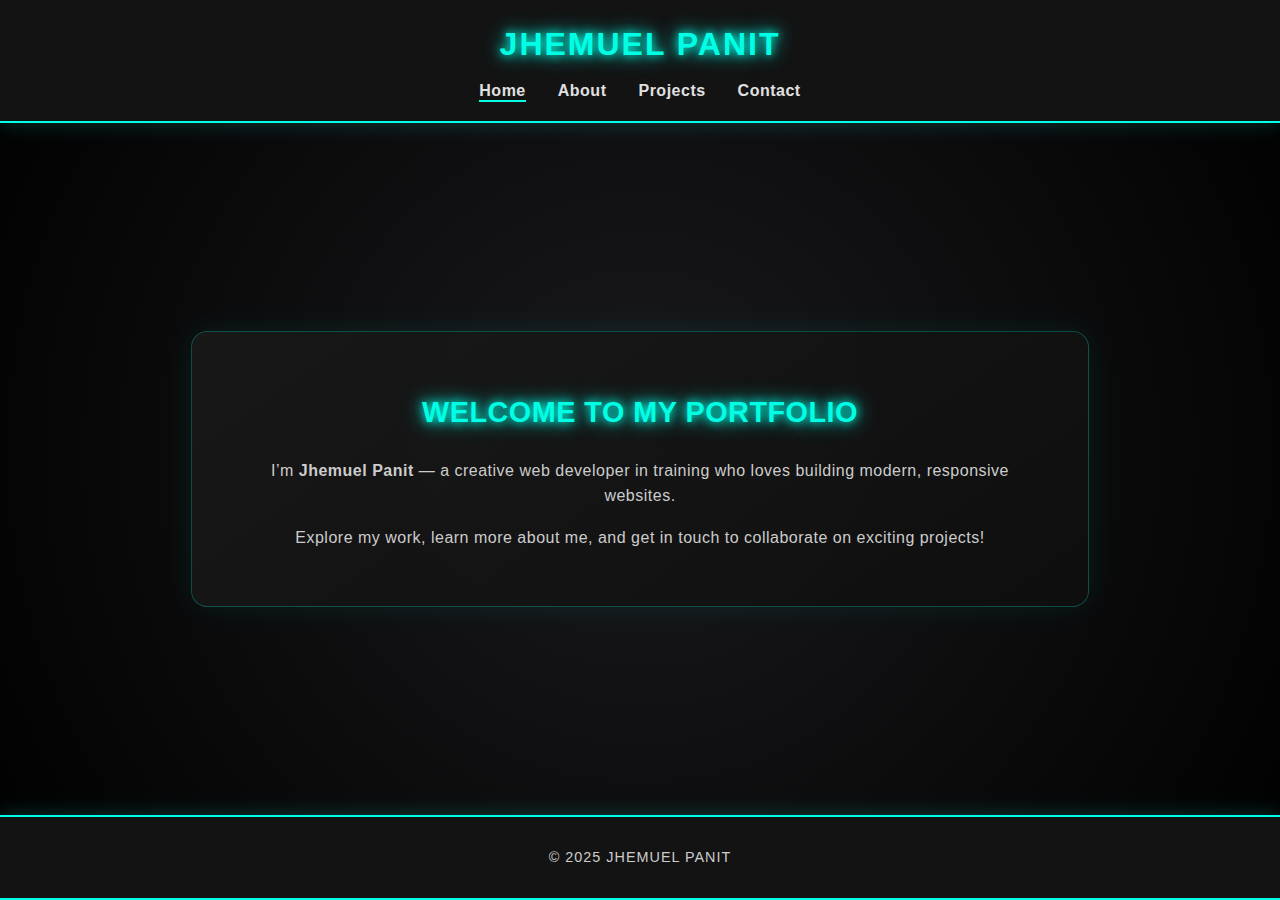
<file: index.html>
<!DOCTYPE html>
<html lang="en">
<head>
  <meta charset="UTF-8" />
  <meta name="viewport" content="width=device-width, initial-scale=1.0" />
  <title>Home - My Portfolio</title>
  <link rel="stylesheet" href="css/styles.css" />
</head>
<body>
  <header>
    <h1>Jhemuel Panit</h1>
    <nav>
      <ul>
        <li><a href="index.html" class="active">Home</a></li>
        <li><a href="about.html">About</a></li>
        <li><a href="projects.html">Projects</a></li>
        <li><a href="contact.html">Contact</a></li>
      </ul>
    </nav>
  </header>

  <main>
    <section id="home-page">
      <h2>Welcome to My Portfolio</h2>
      <p>
        I’m <strong>Jhemuel Panit</strong> — a creative web developer in training who loves building modern, responsive websites.
      </p>
      <p>
        Explore my work, learn more about me, and get in touch to collaborate on exciting projects!
      </p>
    </section>
  </main>

  <footer>
    <p>© 2025 Jhemuel Panit</p>
  </footer>
</body>
</html>

            </ul>
        </nav>
    </header>
</file>
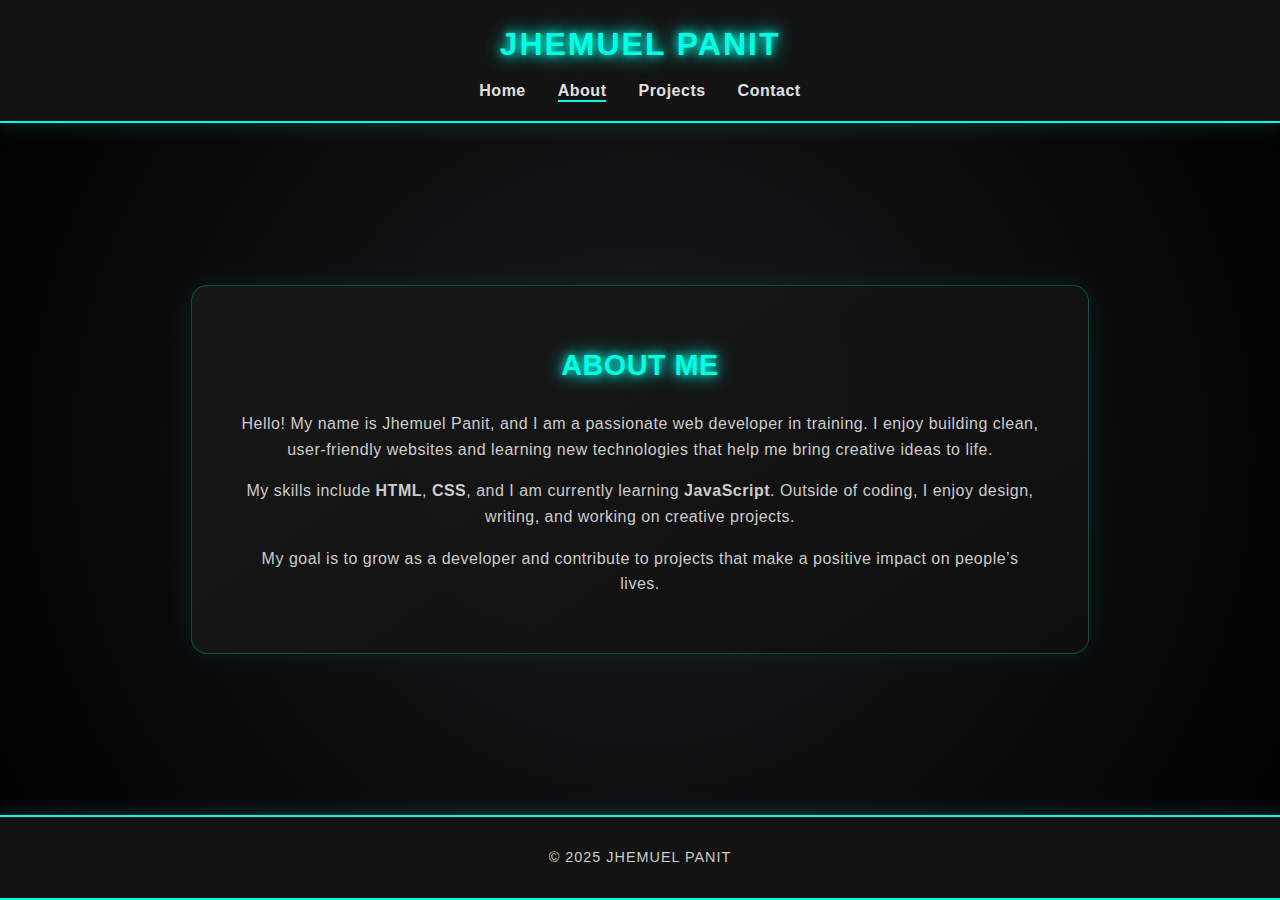
<file: about.html>
<!DOCTYPE html>
<html lang="en">
<head>
    <meta charset="UTF-8" />
    <meta name="viewport" content="width=device-width, initial-scale=1.0" />
    <title>About Me - My Portfolio</title>
    <link rel="stylesheet" href="css/styles.css" />
</head>
<body>
    <!-- Header -->
    <header>
        <h1>Jhemuel Panit</h1>
        <nav>
            <ul>
                <li><a href="index.html">Home</a></li>
                <li><a href="about.html" class="active">About</a></li>
                <li><a href="projects.html">Projects</a></li>
                <li><a href="contact.html">Contact</a></li>
            </ul>
        </nav>
    </header>

    <!-- About Content -->
    <main>
        <section id="about-page">
            <h2>About Me</h2>
            <p>
                Hello! My name is Jhemuel Panit, and I am a passionate web developer in training.
                I enjoy building clean, user-friendly websites and learning new technologies 
                that help me bring creative ideas to life.
            </p>
            <p>
                My skills include <strong>HTML</strong>, <strong>CSS</strong>, and I am currently 
                learning <strong>JavaScript</strong>. Outside of coding, I enjoy design, writing, 
                and working on creative projects.
            </p>
            <p>
                My goal is to grow as a developer and contribute to projects that make a 
                positive impact on people’s lives.
            </p>
        </section>
    </main>

    <!-- Footer -->
    <footer>
        <p>© 2025 Jhemuel Panit</p>
    </footer>
</body>
</html>
</file>
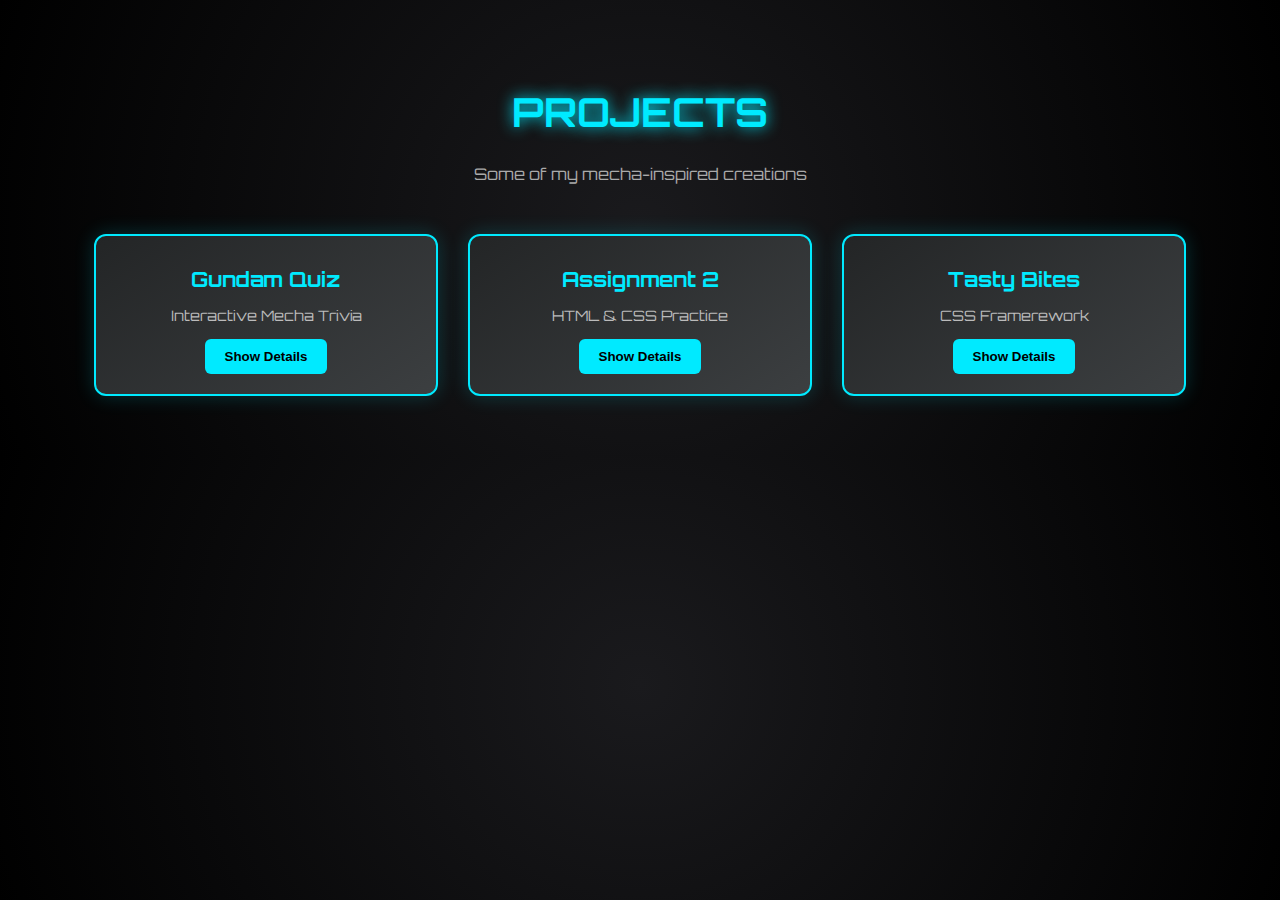
<file: projects.html>
<!DOCTYPE html>
<html lang="en">
<head>
  <meta charset="UTF-8" />
  <meta name="viewport" content="width=device-width, initial-scale=1.0" />
  <title>Projects - Mecha Theme</title>
  <link rel="stylesheet" href="styles.css" />
</head>
<body>
  <section class="projects-section">
    <h1 class="section-title">Projects</h1>
    <p class="section-subtitle">Some of my mecha-inspired creations</p>

    <div class="projects-container">
      <div class="project-card">
        <h2>Gundam Quiz</h2>
        <p class="subtitle">Interactive Mecha Trivia</p>
        <button class="details-btn" data-project="1">Show Details</button>
      </div>

      <div class="project-card">
        <h2>Assignment 2</h2>
        <p class="subtitle">HTML & CSS Practice</p>
        <button class="details-btn" data-project="2">Show Details</button>
      </div>

      <div class="project-card">
        <h2>Tasty Bites</h2>
        <p class="subtitle">CSS Framerework</p>
        <button class="details-btn" data-project="3">Show Details</button>
      </div>
    </div>
  </section>

  <!-- Modal -->
  <div id="modal" class="modal">
    <div class="modal-content">
      <span id="closeModal" class="close">&times;</span>
      <h2 id="modalTitle"></h2>
      <p id="modalDescription"></p>
      <a id="modalLink" href="#" target="_blank" class="visit-link">Visit Site</a>
    </div>
  </div>

  <script src="script.js"></script>
</body>
</html>
  <header>
</file>
<file: css/styles.css>
/* === Mecha-Themed Portfolio Styling === */

/* === Global Page Styling === */
body {
  min-height: 100vh;
  margin: 0;
  display: flex;
  flex-direction: column;
  align-items: center;
  justify-content: center;
  background: radial-gradient(circle at top, #0a0a0a 0%, #111 60%, #050505 100%);
  font-family: 'Orbitron', 'Segoe UI', sans-serif;
  color: #e0e0e0;
  letter-spacing: 0.5px;
  overflow-x: hidden;
}

/* Neon accent color palette */
:root {
  --accent: #00ffe5;
  --accent-dark: #00b3a4;
  --accent-glow: 0 0 10px #00ffe5, 0 0 20px #00ffe5;
}

/* === Header & Navigation === */
header, footer {
  width: 100%;
  text-align: center;
  background: rgba(20, 20, 20, 0.95);
  border-bottom: 2px solid var(--accent);
  box-shadow: 0 0 20px rgba(0, 255, 229, 0.2);
  padding: 1.2em 0;
  position: relative;
  z-index: 10;
}

header h1 {
  margin: 0.2em 0;
  color: var(--accent);
  text-transform: uppercase;
  text-shadow: var(--accent-glow);
  font-weight: 700;
  letter-spacing: 2px;
}

nav ul {
  list-style: none;
  padding: 0;
  margin: 0.8em 0 0;
  display: inline-flex;
  gap: 2em;
}

nav a {
  text-decoration: none;
  color: #e0e0e0;
  font-weight: bold;
  font-size: 1em;
  position: relative;
  transition: all 0.3s ease;
}

nav a::after {
  content: "";
  display: block;
  height: 2px;
  background: var(--accent);
  transform: scaleX(0);
  transition: transform 0.3s ease;
  transform-origin: center;
}

nav a:hover::after,
nav a.active::after {
  transform: scaleX(1);
}

nav a:hover {
  color: var(--accent);
  text-shadow: var(--accent-glow);
}

/* === Main Content === */
main {
  flex: 1;
  display: flex;
  align-items: center;
  justify-content: center;
  width: 100%;
  padding: 3em 1em;
}

/* === Section Containers === */
section {
  background: linear-gradient(145deg, rgba(25,25,25,0.95), rgba(15,15,15,0.95));
  border: 1px solid rgba(0, 255, 229, 0.25);
  border-radius: 16px;
  box-shadow: 0 0 30px rgba(0, 255, 229, 0.08);
  max-width: 800px;
  width: 90%;
  padding: 2.5em 3em;
  text-align: center;
}

/* === Headings === */
section h2 {
  color: var(--accent);
  text-transform: uppercase;
  font-size: 1.8rem;
  margin-bottom: 1em;
  text-shadow: var(--accent-glow);
}

/* === Text Styling === */
p {
  line-height: 1.6;
  color: #ccc;
}

/* === Projects Section === */
.project {
  background: rgba(30, 30, 30, 0.85);
  border: 1px solid rgba(0, 255, 229, 0.25);
  border-radius: 12px;
  padding: 1.5em;
  margin: 1.5em auto;
  max-width: 600px;
  box-shadow: 0 0 15px rgba(0, 255, 229, 0.1);
  transition: transform 0.3s ease, box-shadow 0.3s ease;
}

.project:hover {
  transform: translateY(-6px);
  box-shadow: 0 0 20px rgba(0, 255, 229, 0.4);
}

.project h3 {
  color: var(--accent);
  margin-bottom: 0.5em;
}

.project button {
  background: var(--accent);
  color: #000;
  border: none;
  border-radius: 8px;
  padding: 0.6em 1.2em;
  cursor: pointer;
  font-weight: bold;
  text-transform: uppercase;
  letter-spacing: 1px;
  transition: background 0.3s ease, box-shadow 0.3s ease;
}

.project button:hover {
  background: var(--accent-dark);
  box-shadow: var(--accent-glow);
}

.project-details {
  color: #aaa;
  margin-top: 0.8em;
  border-top: 1px solid rgba(0,255,229,0.15);
  padding-top: 0.8em;
}

/* === Contact Form === */
form {
  display: flex;
  flex-direction: column;
  align-items: stretch;
  max-width: 500px;
  margin: 0 auto;
}

form label {
  text-align: left;
  margin-top: 1em;
  font-weight: 600;
  color: var(--accent);
  letter-spacing: 0.5px;
}

form input, form textarea {
  background: #111;
  border: 1px solid rgba(0,255,229,0.3);
  color: #fff;
  border-radius: 8px;
  padding: 0.8em;
  margin-top: 0.5em;
  font-family: inherit;
  resize: none;
  transition: border 0.3s ease, box-shadow 0.3s ease;
}

form input:focus, form textarea:focus {
  border-color: var(--accent);
  box-shadow: var(--accent-glow);
  outline: none;
}

form button {
  margin-top: 1.5em;
  background: var(--accent);
  color: #000;
  border: none;
  border-radius: 10px;
  padding: 0.8em 1.5em;
  font-weight: bold;
  letter-spacing: 1px;
  text-transform: uppercase;
  cursor: pointer;
  transition: background 0.3s ease, box-shadow 0.3s ease;
}

form button:hover {
  background: var(--accent-dark);
  box-shadow: var(--accent-glow);
}

/* Error messages */
.error {
  color: #ff3b3b;
  font-size: 0.9em;
  margin-top: 0.3em;
  text-align: left;
}

/* === Footer === */
footer {
  font-size: 0.9em;
  color: #888;
  background: rgba(20, 20, 20, 0.95);
  border-top: 2px solid var(--accent);
  text-transform: uppercase;
  padding: 1em 0;
  letter-spacing: 1px;
}

/* === Responsive Design === */
@media (max-width: 700px) {
  nav ul {
    flex-direction: column;
    gap: 1em;
  }

  section {
    padding: 1.8em;
  }

  section h2 {
    font-size: 1.5rem;
  }

  .project {
    padding: 1em;
  }
}
/* End of Mecha-Themed Portfolio Styling */








@import url('https://fonts.googleapis.com/css2?family=Orbitron:wght@500;700&display=swap');

body {
  margin: 0;
  font-family: 'Orbitron', sans-serif;
  background: radial-gradient(circle, #1a1a1d, #000);
  color: #e0e0e0;
  overflow-x: hidden;
}

.projects-section {
  text-align: center;
  padding: 60px 20px;
}

.section-title {
  font-size: 2.5rem;
  text-transform: uppercase;
  color: #00eaff;
  text-shadow: 0 0 15px #00eaff;
}

.section-subtitle {
  font-size: 1rem;
  color: #aaa;
  margin-bottom: 50px;
}

.projects-container {
  display: flex;
  flex-wrap: wrap;
  justify-content: center;
  gap: 30px;
}

.project-card {
  background: linear-gradient(145deg, #232526, #3c3f41);
  border: 2px solid #00eaff;
  border-radius: 12px;
  box-shadow: 0 0 20px rgba(0, 234, 255, 0.2);
  width: 300px;
  padding: 20px;
  transition: 0.3s;
}

.project-card:hover {
  transform: translateY(-10px);
  box-shadow: 0 0 25px rgba(0, 234, 255, 0.5);
}

.project-card img {
  width: 100%;
  border-radius: 8px;
  border: 1px solid #00eaff;
}

.project-card h2 {
  font-size: 1.3rem;
  color: #00eaff;
  margin: 10px 0 5px;
}

.subtitle {
  font-size: 0.9rem;
  color: #bbb;
  margin-bottom: 15px;
}

.details-btn {
  background: #00eaff;
  border: none;
  color: #000;
  padding: 10px 20px;
  border-radius: 6px;
  font-weight: bold;
  cursor: pointer;
  transition: all 0.2s;
}

.details-btn:hover {
  background: #009bb8;
  box-shadow: 0 0 10px #00eaff;
}

/* Modal styling */
.modal {
  display: none;
  position: fixed;
  z-index: 10;
  left: 0; top: 0;
  width: 100%; height: 100%;
  background-color: rgba(0, 0, 0, 0.8);
}

.modal-content {
  background: #1f1f22;
  margin: 10% auto;
  padding: 30px;
  border: 2px solid #00eaff;
  border-radius: 10px;
  width: 80%;
  max-width: 500px;
  color: #e0e0e0;
  box-shadow: 0 0 25px rgba(0, 234, 255, 0.4);
  animation: glow 1s ease-out;
}

@keyframes glow {
  from { opacity: 0; transform: scale(0.8); }
  to { opacity: 1; transform: scale(1); }
}

.close {
  float: right;
  font-size: 28px;
  color: #00eaff;
  cursor: pointer;
}

.close:hover {
  color: #ff004c;
}
.modal-content h2 {
  margin-top: 0;
  color: #00eaff;
}
</file>
<file: styles.css>
@import url('https://fonts.googleapis.com/css2?family=Orbitron:wght@500;700&display=swap');

body {
  margin: 0;
  font-family: 'Orbitron', sans-serif;
  background: radial-gradient(circle, #1a1a1d, #000);
  color: #e0e0e0;
  overflow-x: hidden;
}

.projects-section {
  text-align: center;
  padding: 60px 20px;
}

.section-title {
  font-size: 2.5rem;
  text-transform: uppercase;
  color: #00eaff;
  text-shadow: 0 0 15px #00eaff;
}

.section-subtitle {
  font-size: 1rem;
  color: #aaa;
  margin-bottom: 50px;
}

.projects-container {
  display: flex;
  flex-wrap: wrap;
  justify-content: center;
  gap: 30px;
}

.project-card {
  background: linear-gradient(145deg, #232526, #3c3f41);
  border: 2px solid #00eaff;
  border-radius: 12px;
  box-shadow: 0 0 20px rgba(0, 234, 255, 0.2);
  width: 300px;
  padding: 20px;
  transition: 0.3s;
}

.project-card:hover {
  transform: translateY(-10px);
  box-shadow: 0 0 25px rgba(0, 234, 255, 0.5);
}

.project-card img {
  width: 100%;
  border-radius: 8px;
  border: 1px solid #00eaff;
}

.project-card h2 {
  font-size: 1.3rem;
  color: #00eaff;
  margin: 10px 0 5px;
}

.subtitle {
  font-size: 0.9rem;
  color: #bbb;
  margin-bottom: 15px;
}

.details-btn {
  background: #00eaff;
  border: none;
  color: #000;
  padding: 10px 20px;
  border-radius: 6px;
  font-weight: bold;
  cursor: pointer;
  transition: all 0.2s;
}

.details-btn:hover {
  background: #009bb8;
  box-shadow: 0 0 10px #00eaff;
}

/* Modal styling */
.modal {
  display: none;
  position: fixed;
  z-index: 10;
  left: 0; top: 0;
  width: 100%; height: 100%;
  background-color: rgba(0, 0, 0, 0.8);
}

.modal-content {
  background: #1f1f22;
  margin: 10% auto;
  padding: 30px;
  border: 2px solid #00eaff;
  border-radius: 10px;
  width: 80%;
  max-width: 500px;
  color: #e0e0e0;
  box-shadow: 0 0 25px rgba(0, 234, 255, 0.4);
  animation: glow 1s ease-out;
}

@keyframes glow {
  from { opacity: 0; transform: scale(0.8); }
  to { opacity: 1; transform: scale(1); }
}

.close {
  float: right;
  font-size: 28px;
  color: #00eaff;
  cursor: pointer;
}

.close:hover {
  color: #ff004c;
}

.visit-link {
  display: inline-block;
  margin-top: 20px;
  background: #00eaff;
  color: #000;
  padding: 10px 20px;
  border-radius: 6px;
  text-decoration: none;
  font-weight: bold;
  transition: all 0.2s;
}

.visit-link:hover {
  background: #009bb8;
  box-shadow: 0 0 10px #00eaff;
}
</file>
